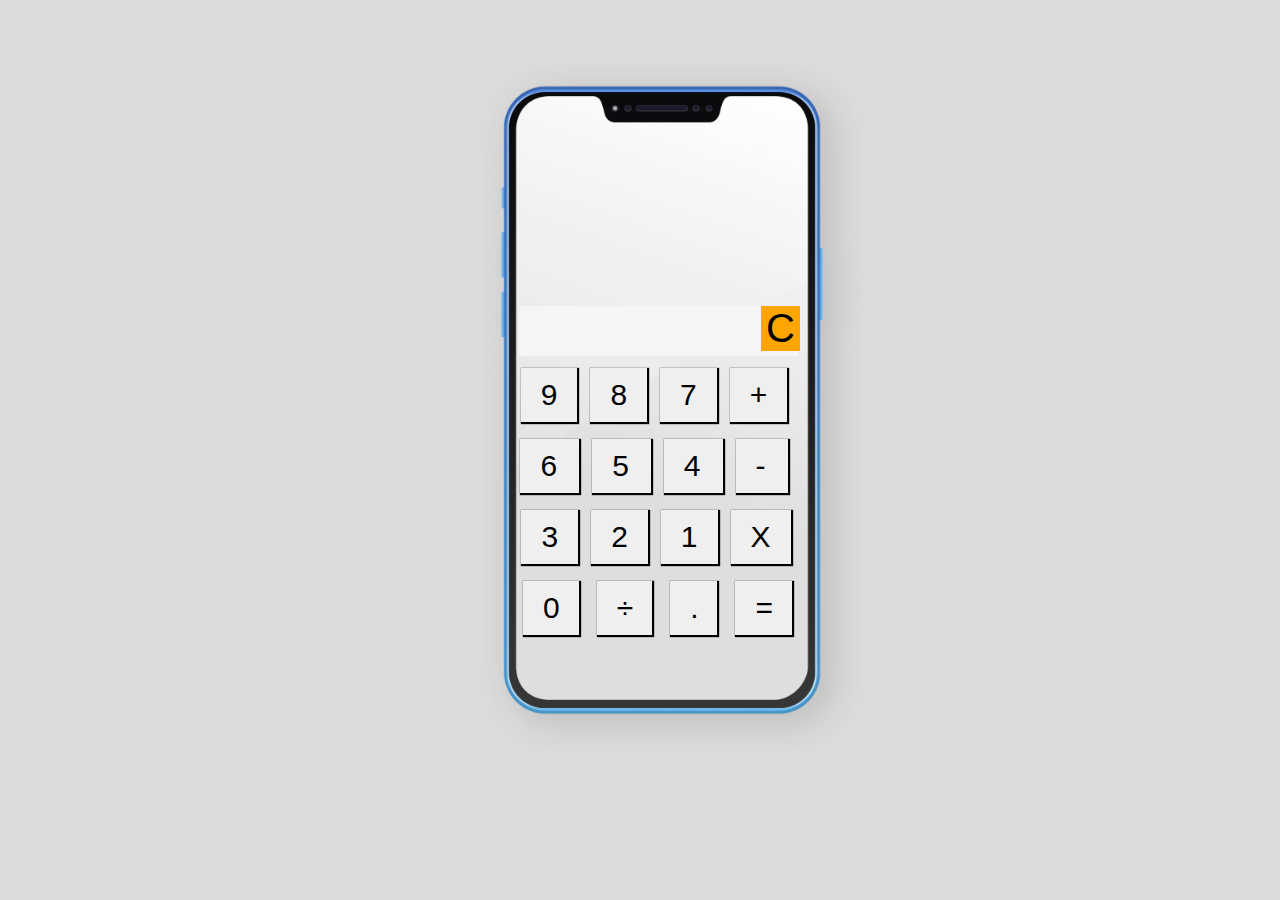
<file: calulator/index.html>
<!DOCTYPE html>
<html lang="en">

<head>
    <meta charset="UTF-8">
    <meta name="viewport" content="width=device-width, initial-scale=1.0">
    <title>Document</title>
    <link rel="stylesheet" href="style.css">
</head>

<body>
    <div class="calculator">
        <img src="9022843.png" alt="">
        <form action="" id="form">
            <table>
                <tr>
                    <div class="dis1">
                        <td>
                            <input type="text" name="display" id="display" readonly>
                            <input type="button" value="C" onclick="dis(form.display.value='')" class="clear">
                        </td>
                    </div>
                </tr>
                <tr>
                    <td>
                        <input type="button" value="9" onclick="dis('9')" class="in-1">
                        <input type="button" value="8" onclick="dis('8')" class="in-1">
                        <input type="button" value="7" onclick="dis('7')" class="in-1">
                        <input type="button" value="+" onclick="dis('+')" class="in-1">
                    </td>
                </tr>
                <tr>
                    <div class="dis3">
                        <td>
                            <input type="button" value="6" onclick="dis('6')" class="in-2">
                            <input type="button" value="5" onclick="dis('5')" class="in-2">
                            <input type="button" value="4" onclick="dis('4')" class="in-2">
                            <input type="button" value="-" onclick="dis('-')" class="in-2">
                        </td>
                    </div>
                </tr>
                <tr>
                    <div class="dis4">
                        <td>
                            <input type="button" value="3" onclick="dis('3')" class="in-3">
                            <input type="button" value="2" onclick="dis('2')" class="in-3">
                            <input type="button" value="1" onclick="dis('1')" class="in-3">
                            <input type="button" value="X" onclick="dis('*')" class="in-3">
                        </td>
                    </div>
                </tr>
                <tr>
                    <div class="dis5">
                        <td>
                            <input type="button" value="0" onclick="dis('0')" class="in-4">
                            <input type="button" value="÷" onclick="dis('/')" class="in-4">
                            <input type="button" value="." onclick="dis('.')" class="in-4">
                            <input type="button" value="=" onclick="result()" class="in-4">
                        </td>
                    </div>
                </tr>
            </table>
        </form>
    </div>
    <script>
        function dis(x) {
            document.getElementById("display").value += x;
        }
        function result(re) {
            form.display.value = eval(form.display.value);
        }
    </script>
</body>

</html>
</file>
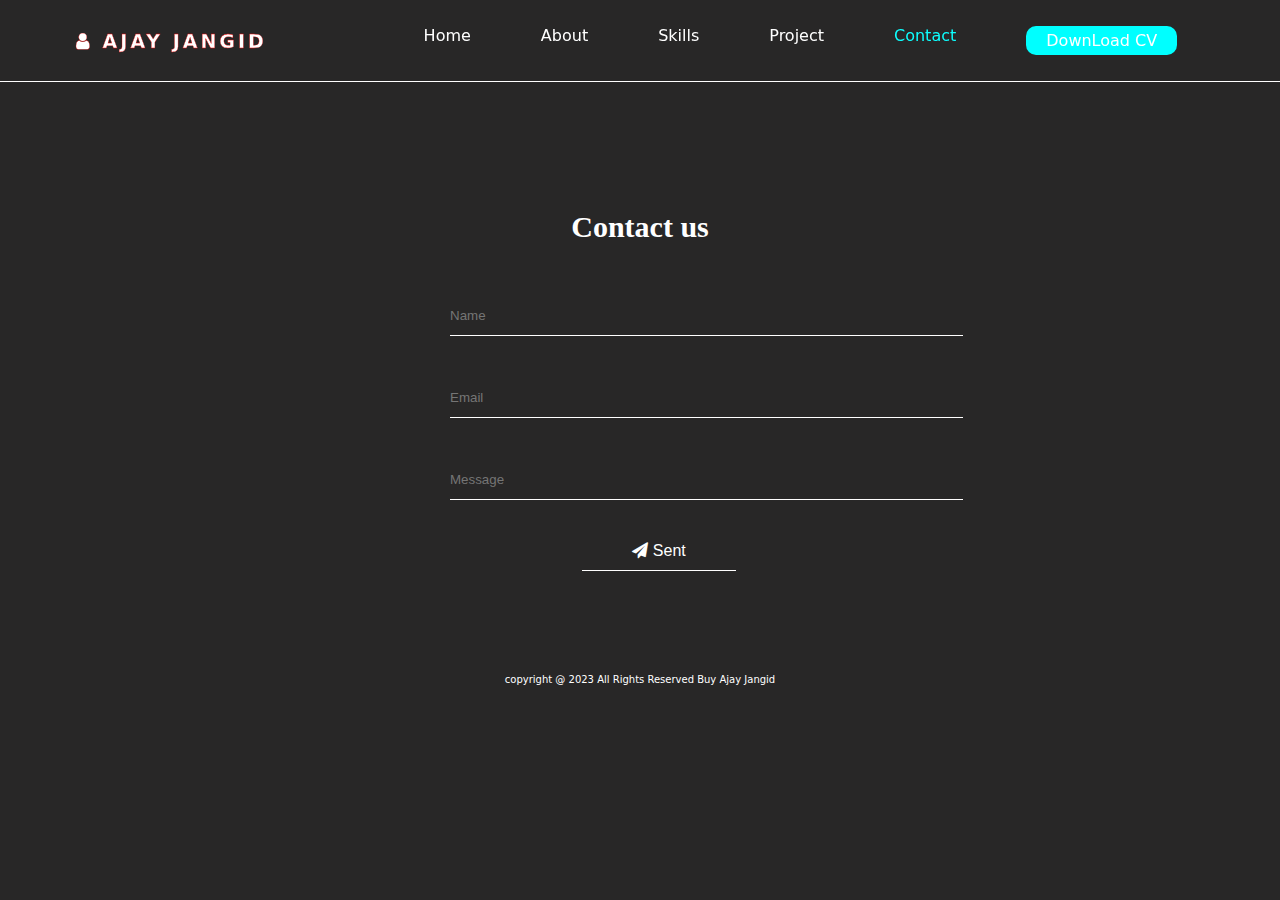
<file: portfolio/contact.html>
<!DOCTYPE html>
<html lang="en">

<head>
    <meta charset="UTF-8">
    <meta name="viewport" content="width=device-width, initial-scale=1.0">
    <title>Contact</title>
    <link rel="stylesheet" href="style.css">
    <link rel="stylesheet" href="https://cdnjs.cloudflare.com/ajax/libs/font-awesome/4.7.0/css/font-awesome.min.css">
</head>

<body>
    <!--================================HEADER =============================-->
    <header class="header" id="header">
        <div class="container">
            <div class="portfolio-text">
                <h2 class="contact-icon"><i class="fa fa-user"></i>&nbsp;Ajay Jangid</h2>
            </div>
            <nav class="nav">
                <ul class="nav-list">
                    <li class="nav-item"><a href="index.html" class="nav-link ">Home</a></li>

                    <li class="nav-item"><a href="about.html" class="nav-link">About</a></li>

                    <li class="nav-item"><a href="skills.html" class="nav-link">Skills</a></li>

                    <li class="nav-item"><a href="project.html" class="nav-link">Project</a></li>

                    <li class="nav-item"><a href="contact.html" class="nav-link active-link">Contact</a></li>

                    <li class="nav-item download-cv"><a href="https://drive.google.com/file/d/1YmXZ-g4hgNouG1FJTA20A3m-6T47hU7e/view?usp=drivesdk" class="nav-link">DownLoad CV</a></li>


                </ul>
            </nav>
        </div>
    </header>
    <section class="contact">

        <div class="contact-container">
            <h1>Contact <span>us</span></h1>
            <table>
                <form action="">
                    <tr>
                        <td><input type="text" name="" id="" placeholder="Name"></td>
                    </tr>
                    <tr>
                        <td><input type="text" name="" id="" placeholder="Email"></td>
                    </tr>
                    <tr>
                        <td><input type="text" name="" id="" placeholder="Message"></td>
                    </tr>
                    <tr>
                        <td><button><i class="fa fa-paper-plane"></i> Sent</button></td>
                    </tr>
                </form>
            </table>
        </div>
    </section>
<footer class="contact-footer"><p>copyright @ 2023 All Rights Reserved Buy Ajay Jangid</p></footer>

</body>

</html>
</file>
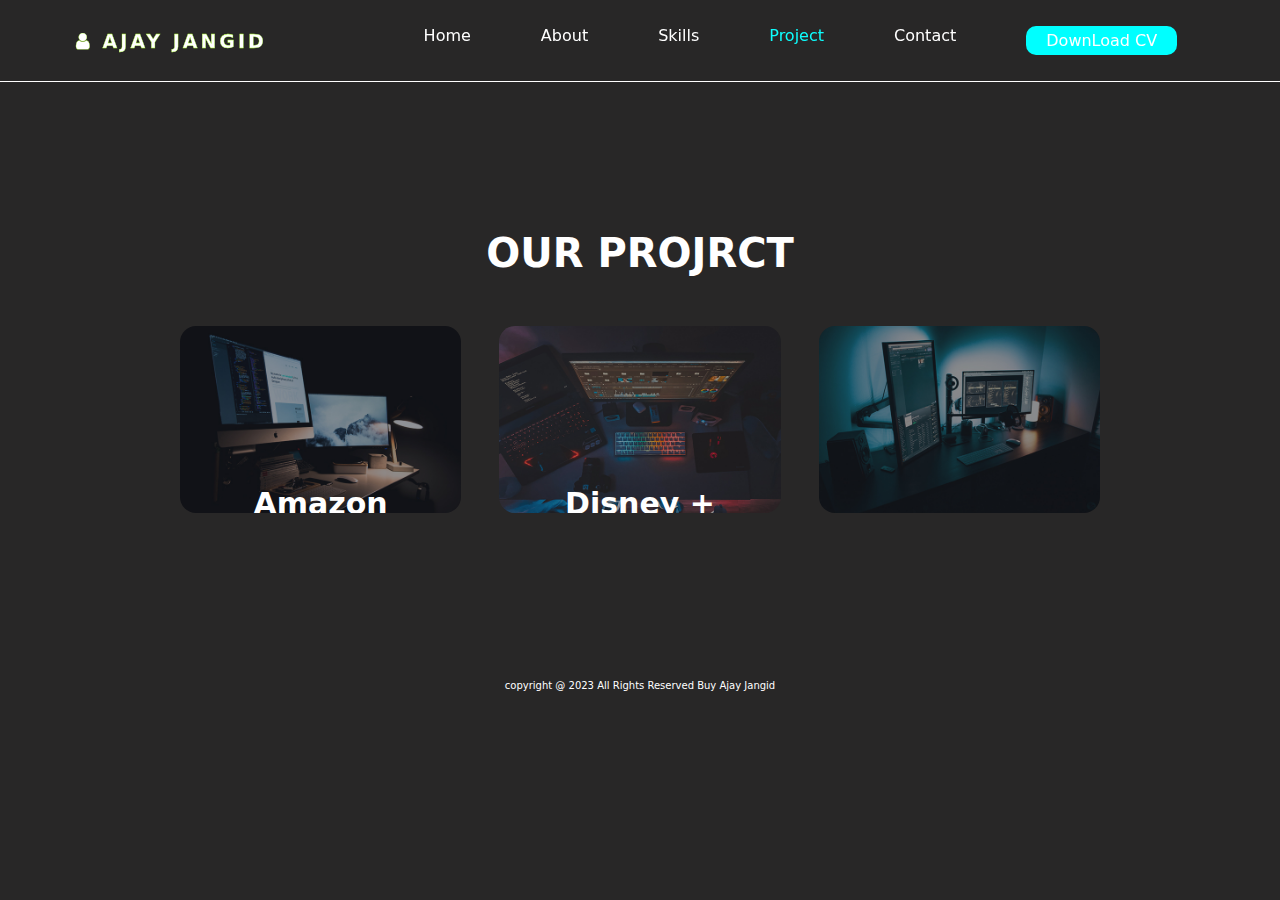
<file: portfolio/project.html>
<!DOCTYPE html>
<html lang="en">

<head>
    <meta charset="UTF-8">
    <meta name="viewport" content="width=device-width, initial-scale=1.0">
    <title>Project</title>
    <link rel="stylesheet" href="style.css">
    <link rel="stylesheet" href="https://cdnjs.cloudflare.com/ajax/libs/font-awesome/4.7.0/css/font-awesome.min.css">
</head>

<body>
    <!--================================HEADER =============================-->
    <header class="header" id="header">
        <div class="container">
            <div class="portfolio-text">
                <h2 class="project-icon"><i class="fa fa-user"></i>&nbsp;Ajay Jangid</h2>
            </div>
            <nav class="nav">
                <ul class="nav-list">
                    <li class="nav-item"><a href="index.html" class="nav-link ">Home</a></li>

                    <li class="nav-item"><a href="about.html" class="nav-link">About</a></li>

                    <li class="nav-item"><a href="skills.html" class="nav-link">Skills</a></li>

                    <li class="nav-item"><a href="project.html" class="nav-link active-link">Project</a></li>

                    <li class="nav-item"><a href="contact.html" class="nav-link">Contact</a></li>

                    <li class="nav-item download-cv"><a href="https://drive.google.com/file/d/1YmXZ-g4hgNouG1FJTA20A3m-6T47hU7e/view?usp=drivesdk" class="nav-link">DownLoad CV</a></li>


                </ul>
            </nav>
        </div>
    </header>
    <section class="portfolio">
        <h1>OUR <span>PROJRCT</span></h1>
        <div class="portfoli-container">
            <div class="port-1">
                <img src="portfolio1.jpg" alt="">
                <div class="port-box">
                    <h4>Amazon Website</h4>
                    <p>i am Happy for testing My Skils of fronted Developer by create a amazing amazon clone bu using just HTML CSS and i put me 100% on this Project</p>
                    <a href="#"><i class="fa fa-long-arrow-right"></i></a>
                </div>
            </div>

            <div class="port-1">
                <img src="portfolio3.jpg" alt="">
                <div class="port-box">
                    <h4>Disney + HotStar</h4>
                    <p>i am Happy for testing My Skils of fronted Developer by create a amazing Disney+Hotstar clone bu using just HTML CSS and i put me 100% on this Project</p>
                    <a href="https://myfavdisney.netlify.app/"><i class="fa fa-long-arrow-right"></i></a>
                </div>
            </div>

            <div class="port-1">
                <img src="portfolio2.jpg" alt="">
                <div class="port-box">
                    <h4>User Form</h4>
                    <p>i just create a Form by using html and css and i use php in that project now that user data is submited to the data Base</p>
                    <a href="#"><i class="fa fa-long-arrow-right"></i></a>
                </div>
            </div>
        </div>
    </section>
    <footer class="project-footer"><p>copyright @ 2023 All Rights Reserved Buy Ajay Jangid</p></footer>

</body>

</html>
</file>
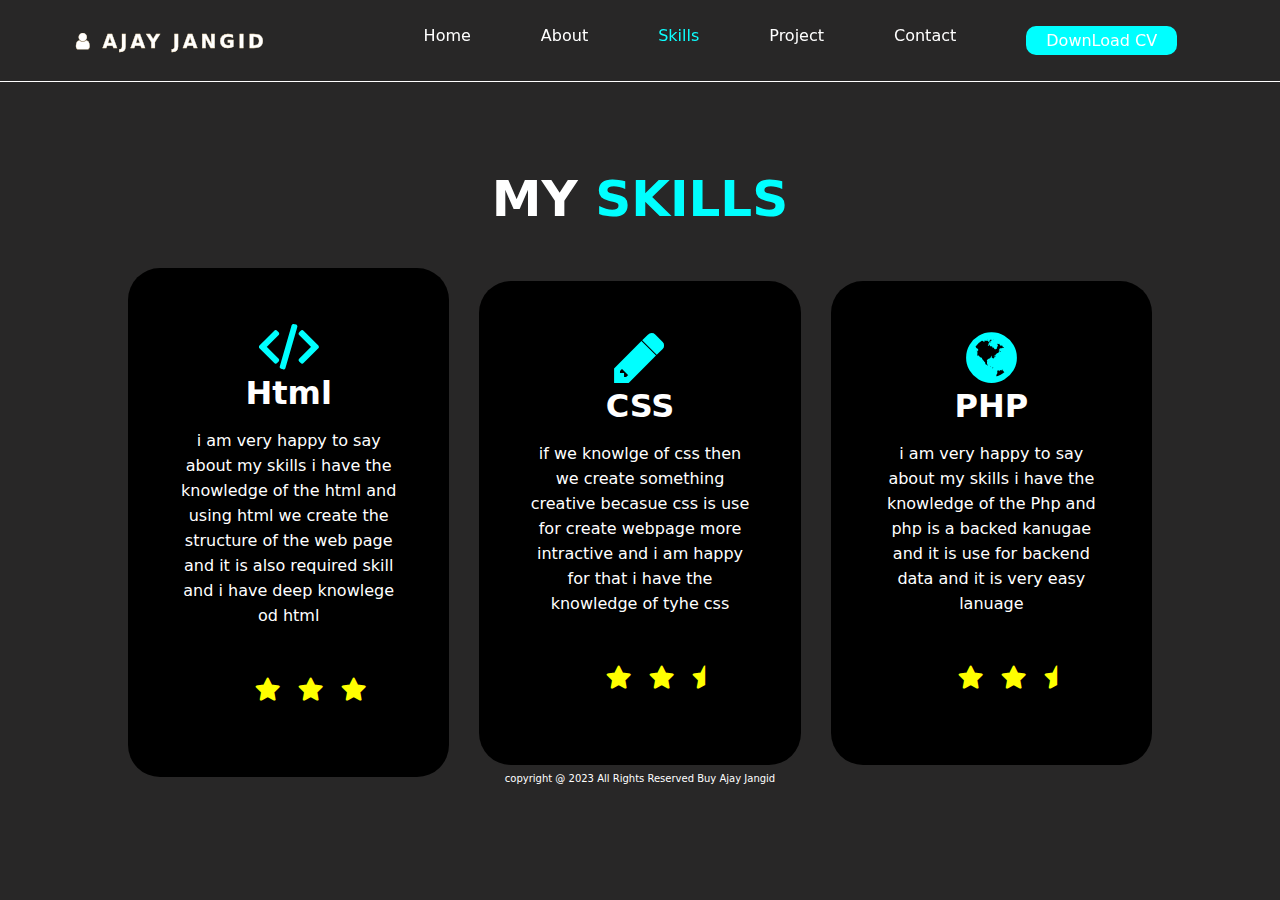
<file: portfolio/skills.html>
<!DOCTYPE html>
<html lang="en">

<head>
    <meta charset="UTF-8">
    <meta name="viewport" content="width=device-width, initial-scale=1.0">
    <title>Skills</title>
    <link rel="stylesheet" href="style.css">
    <link rel="stylesheet" href="https://cdnjs.cloudflare.com/ajax/libs/font-awesome/4.7.0/css/font-awesome.min.css">
</head>

<body>
    <!--================================HEADER =============================-->
    <header class="header" id="header">
        <div class="container">
            <div class="portfolio-text">
                <h2 class="skills-icon"><i class="fa fa-user"></i>&nbsp;Ajay Jangid</h2>
            </div>
            <nav class="nav">
                <ul class="nav-list">
                    <li class="nav-item"><a href="index.html" class="nav-link ">Home</a></li>

                    <li class="nav-item"><a href="about.html" class="nav-link">About</a></li>

                    <li class="nav-item"><a href="skills.html" class="nav-link active-link">Skills</a></li>

                    <li class="nav-item"><a href="project.html" class="nav-link">Project</a></li>

                    <li class="nav-item"><a href="contact.html" class="nav-link">Contact</a></li>

                    <li class="nav-item download-cv"><a href="https://drive.google.com/file/d/1YmXZ-g4hgNouG1FJTA20A3m-6T47hU7e/view?usp=drivesdk" class="nav-link">DownLoad CV</a></li>


                </ul>
            </nav>
        </div>
    </header>
    <section class="service">
        <h1 class="our">My <span>Skills</span></h1>
        <div class="service-box">
            <div class="box-1">
                <i class="fa fa-code"></i>
                <h1>Html</h1>
                <p>i am very happy to say about my skills i have the knowledge of the html and using html we create the structure of the web page and it is also required skill and i have deep knowlege od html</p>
                <h3><i class="fa fa-star"></i>
                    <i class="fa fa-star"></i>
                    <i class="fa fa-star"></i></h3>

            </div>

            <div class="box-1">
                <i class="fa fa-pencil"></i>
                <h1>CSS</h1>
                <p>if we knowlge of css then we create something creative becasue css is use for create webpage more intractive and i am happy for that i have the knowledge of tyhe css</p>
                <h3><i class="fa fa-star"></i>
                    <i class="fa fa-star"></i>
                    <i class="fa fa-star-half"></i></h3>
            </div>

            <div class="box-1">
                <i class="fa fa-globe"></i>
                <h1>PHP</h1>
                <p>i am very happy to say about my skills i have the knowledge of the Php and php is a backed kanugae and it is use for backend data and it is very easy lanuage</p>
                <h3><i class="fa fa-star"></i>
                    <i class="fa fa-star"></i>
                    <i class="fa fa-star-half"></i></h3>
            </div>
        </div>
    </section>
    <footer class="skill-footer"><p>copyright @ 2023 All Rights Reserved Buy Ajay Jangid</p></footer>

</body>

</html>
</file>
<file: calulator/style.css>
* {
   padding: 0;
   margin: 0;
   box-sizing: border-box;
}

body {
   background-color: gainsboro;
}

.calculator {
   width: 20rem;
   height: 50vh;
   text-align: center;
   position: relative;
   left: 40%;

}

.calculator img {
   width: 250%;
   position: relative;
   left: -250px;
}

#form {
   border-radius: 2px;
   margin-top: -500px;
   height: 50vh;
   position: absolute;
}

#form tr td input[type=text] {
   width: 279px;
   height: 50px;
   margin: 0px 5px;
   font-size: 40px;
   outline: none;
   border: none;
   background-color: whitesmoke;
}

.clear {
   padding: 0px 5px;
   position: absolute;
   border: none;
   left: 249px;
   font-size: 40px;
   background-color: orange;
}

.in-1 {
   padding: 10px 20px 10px 20px;
   margin: 10px 9px 10px 0px;
   font-size: 30px;
   border: none;
   box-shadow: 1px 1px 1px 1px black;
}

.in-2 {
   padding: 10px 22px 10px 20px;
   margin: 5px 9px 10px 0px;
   font-size: 30px;
   border: none;
   box-shadow: 1px 1px 1px 1px black;
}

.in-3 {
   padding: 10px 20px 10px 20px;
   margin: 5px 7px 10px 2px;
   font-size: 30px;
   border: none;
   box-shadow: 1px 1px 1px 1px black;
}

.in-4 {
   padding: 10px 19px 10px 20px;
   margin: 5px 8px 10px 6px;
   font-size: 30px;
   border: none;
   box-shadow: 1px 1px 1px 1px black;
}

.in-1:hover {
   color: black;
   background-color: gainsboro;
}

.in-2:hover {
   color: black;
   background-color: gainsboro;
}

.in-3:hover {
   color: black;
   background-color: gainsboro;
}

.in-4:hover {
   color: black;
   background-color: gainsboro;
}
</file>
<file: portfolio/style.css>
* {
    margin: 0;
    padding: 0;
    box-sizing: border-box;
    text-decoration: none;
    list-style: none;
}

body {
    background-color: rgba(10, 9, 9, 0.878);
    font-family: system-ui, -apple-system, BlinkMacSystemFont, 'Segoe UI', Roboto, Oxygen, Ubuntu, Cantarell, 'Open Sans', 'Helvetica Neue', sans-serif;
}

.header {
    width: 100%;
    padding: 6px;
    border-bottom: 1px solid white;
    position: fixed;
}

.container {
    display: flex;
    align-items: center;
    justify-content: space-between;
    width: 90%;
    height: auto;
    margin-left: 50px;
    padding: 20px;
}

.header .portfolio-text .index-icon{
    font-size: 19px;
    color: white;
    letter-spacing: 3px;
    text-transform: uppercase;
    -webkit-text-stroke: 0.3px rgb(13, 254, 254);
}
.header .portfolio-text .index-icon{
    font-size: 19px;
    color: white;
    letter-spacing: 3px;
    text-transform: uppercase;
    -webkit-text-stroke: 0.3px rgb(13, 254, 254);
}
.header .portfolio-text .about-icon{
    font-size: 19px;
    color: white;
    letter-spacing: 3px;
    text-transform: uppercase;
    -webkit-text-stroke: 0.3px palevioletred;
}
.header .portfolio-text .skills-icon{
    font-size: 19px;
    color: white;
    letter-spacing: 3px;
    text-transform: uppercase;
    -webkit-text-stroke: 0.3px wheat;
}
.header .portfolio-text .project-icon{
    font-size: 19px;
    color: white;
    letter-spacing: 3px;
    text-transform: uppercase;
    -webkit-text-stroke: 0.3px greenyellow;
}
.header .portfolio-text .contact-icon{
    font-size: 19px;
    color: white;
    letter-spacing: 3px;
    text-transform: uppercase;
    -webkit-text-stroke: 0.3px red;
}

.header .nav .nav-list {
    display: flex;
    column-gap: 70px;
    font-size: 16px;
}

.nav-link {
    color: white;
}

.active-link {
    color: rgb(13, 254, 254);
}

.nav-link:hover {
    color: rgb(13, 254, 254);

}


/* .nav-list:hover .nav-item{
    filter: blur(10px);
}
.nav-list:hover .nav-item:hover{
    filter: blur(0px);
} */
.home {
    color: white;
    position: relative;
    display: flex;
    justify-content: center;
    align-items: center;
}

.home .home-text {
    position: absolute;
    top: 270px;
    left: 180px;
    line-height: 40px;
    transition: all ease 2s;
}

.home-text h1 {
    font-size: 50px;
}

.home-text h3 {
    font-size: 25px;
    padding: 14px 0px 10px 0px;

}

.home-text p {
    line-height: 25px;
    padding-bottom: 30px;
}

.imges img {
    top: 130px;
    width: 30rem;
    left: 80px;
    position: absolute;
    transform: scaleX(-1);
}

.imges {
    position: relative;
    animation-name: example;
    animation-duration: 10s;
    animation-iteration-count: infinite;
}

@keyframes example {
    0% {
        top: 0px;
    }

    25% {
        top: 20px;
    }

    50% {
        top: 0px;
    }

    75% {
        top: 20px;
    }

    100% {
        top: 0px;
    }
}

.scial-icon a i {
    border-radius: 50%;
    width: 30px;
    height: 30px;
    color: rgb(13, 254, 254);
    border: 1px solid rgb(13, 254, 254);
    margin-left: 10px;
    display: inline-flex;
    justify-content: center;
    align-items: center;
    transition: all ease 1s;
}

.scial-icon a i:hover {
    background-color: rgb(13, 254, 254);
    color: white;
}

.about {
    display: flex;
    align-items: center;
    justify-content: center;
}

.about-image {
    display: inline-flex;
    align-items: center;
    justify-content: center;
    margin-top: 220px;
    left: 50px;
    position: relative;
    animation-name: aboutimg;
    animation-duration: 10s;
    animation-iteration-count: infinite;
}

@keyframes aboutimg {
    0% {
        top: 0px;
    }

    25% {
        top: 20px;
    }

    50% {
        top: 0px;
    }

    75% {
        top: 20px;
    }

    100% {
        top: 0px;
    }
}

.about-image img {
    height: 50vh;
    width: 100;
    margin-left: 200px;
}

.about-text {
    color: white;
    line-height: 30px;
    margin: 280px 110px 50px;
    padding-top: 50px;
}

.about-text h3 {
    font-size: 50px;
    padding-bottom: 20px;
}

.about-text h1 {
    font-size: 20px;
    padding-bottom: 10px;
}

.about-text p {
    width: 60%;
    line-height: 25px;
    padding-bottom: 30px;
}

.about-text h6 {
    font-size: 30px;
    padding: 10px;
    border-radius: 10px;
    width: 25%;
}

.about-text h3 span {
    position: relative;
    animation-name: thankyou;
    animation-duration: 4s;
    animation-iteration-count: infinite;
}

@keyframes thankyou {
    0% {
        color: rgb(13, 254, 254);
    }

    50% {
        color: yellow;
    }

    100% {
        color: red;
    }

}

/* ================SERVICE ==================================================*/

.service {
    width: 80%;
    position: relative;
    left: 10%;
    top: 170px;
}

.service .our {
    text-align: center;
    padding-bottom: 40px;
    font-size: 50px;
    color: white;
    text-transform: uppercase;
}

.service .our span {
    color: aqua;
    animation-name: thankyou;
    animation-duration: 4s;
    animation-iteration-count: infinite;
}

.service-box {
    display: flex;
    align-items: center;
    justify-content: center;
    flex-wrap: wrap;
    gap: 30px;
}

.service .box-1 {
    flex: 1 1 20rem;
    background-color: black;
    padding: 3rem 3rem 4rem;
    line-height: 30px;
    text-align: center;
    border-radius: 2rem;
    color: white;
}

.service .box-1:hover {
    border: 1px solid aqua;
    transform: scale(1.1);
}

.box-1 i {
    font-size: 57px;
    font-weight: bold;
    color: aqua;
    padding-bottom: 5px;
}

.box-1 p {
    line-height: 25px;
    padding: 20px 0px;
}
.box-1 h3{
    margin-top: 20px;
    margin-left: 70px;
    display: flex;
}
.box-1 h3 i{
    font-size: 25px;
    padding: 10px;
    color: yellow;
}

.box-1 .box-1-item {
    display: block;
    align-items: center;
    justify-content: center;
    background-color: red;
    padding: 20px 90px;
}

/* ================project ==================================================*/
.portfolio {
    text-align: center;
    padding: 180px;
}

.portfolio h1 {
    font-size: 40px;
    padding: 50px;
    color: white;
}

.portfolio h1 span {
    animation-name: thankyou;
    animation-duration: 4s;
    animation-iteration-count: infinite;
}

.portfoli-container {
    display: flex;
    align-items: center;
    gap: 2.4rem;
    justify-content: center;
}

.portfoli-container .port-1 {
    position: relative;
    overflow: hidden;
    color: white;
    border-radius: 1rem;
    display: flex;
}

.port-1 img {
    width: 100%;
    transition: .5s ease;
}

.port-1:hover img {
    width: 100%;
    transform: scale(1.1);
}

.port-1 .port-box {
    position: absolute;
    background: linear-gradient(to top, aqua, transparent);
    left: 0;
    bottom: 0px;
    top: -3px;
    display: flex;
    align-items: center;
    justify-content: center;
    flex-direction: column;
    text-align: center;
    padding: 0px 20px;
    transform: translateY(100%);
    transition: .5s ease;
}
.port-box h4{
    font-size:30px;
}
.port-1:hover .port-box {
    transform: translateY(0%);

}

.port-box p {
    padding: 10px 0px;
}

.port-box a i {
    font-size: 40px;
    color: black;
}

/*========================CONTACT FORM*/
.contact {
    width: 100%;
    height: 100%;
}

.contact .contact-container {
    text-align: center;
    width: 30%;
    position: relative;
    left: 35%;
    top: 190px;
}

input {
    width: 290%;
    height: 40px;
    margin-bottom: 40px;
    border: none;
    background-color: transparent;
    border-bottom: 1px solid white;
    outline: none;
    color: white;
}

button {
    padding: 0px 50px 10px;
    font-size: 16px;
    border: none;
    background-color: transparent;
    border-bottom: 1px solid white;
    outline: none;
    color: white;
    position: absolute;
    left: 35%;
}

.contact-container h1 {
    color: white;
    padding: 20px 0px 50px;
    font-size: 30px;
    font-family: cursive;
}

.contact-container h1 span {
    animation-name: thankyou;
    animation-duration: 4s;
    animation-iteration-count: infinite;
}
/*=====================CV================  */
.download-cv{
    background-color: aqua;
    padding: 5px 20px;
    border-radius: 10px;
}
.download-cv a{
    color: white;
}
.download-cv a:hover{
    color: black;
}

.skill-footer{
    text-align: center;
    color: white;
    margin-top: 13%;
    font-size: 10px;
}
.project-footer{
    text-align: center;
    color: white;
    margin-top: -1%;
    font-size: 10px;
}
.about-footer{
    text-align: center;
    color: white;
    margin-top: 5%;
    font-size: 10px;
}
.index-footer{
    text-align: center;
    color: white;
    margin-top: 48%;
    font-size: 10px;
}
.contact-footer{
    text-align: center;
    color: white;
    margin-top: 25%;
    font-size: 10px;
}
</file>
